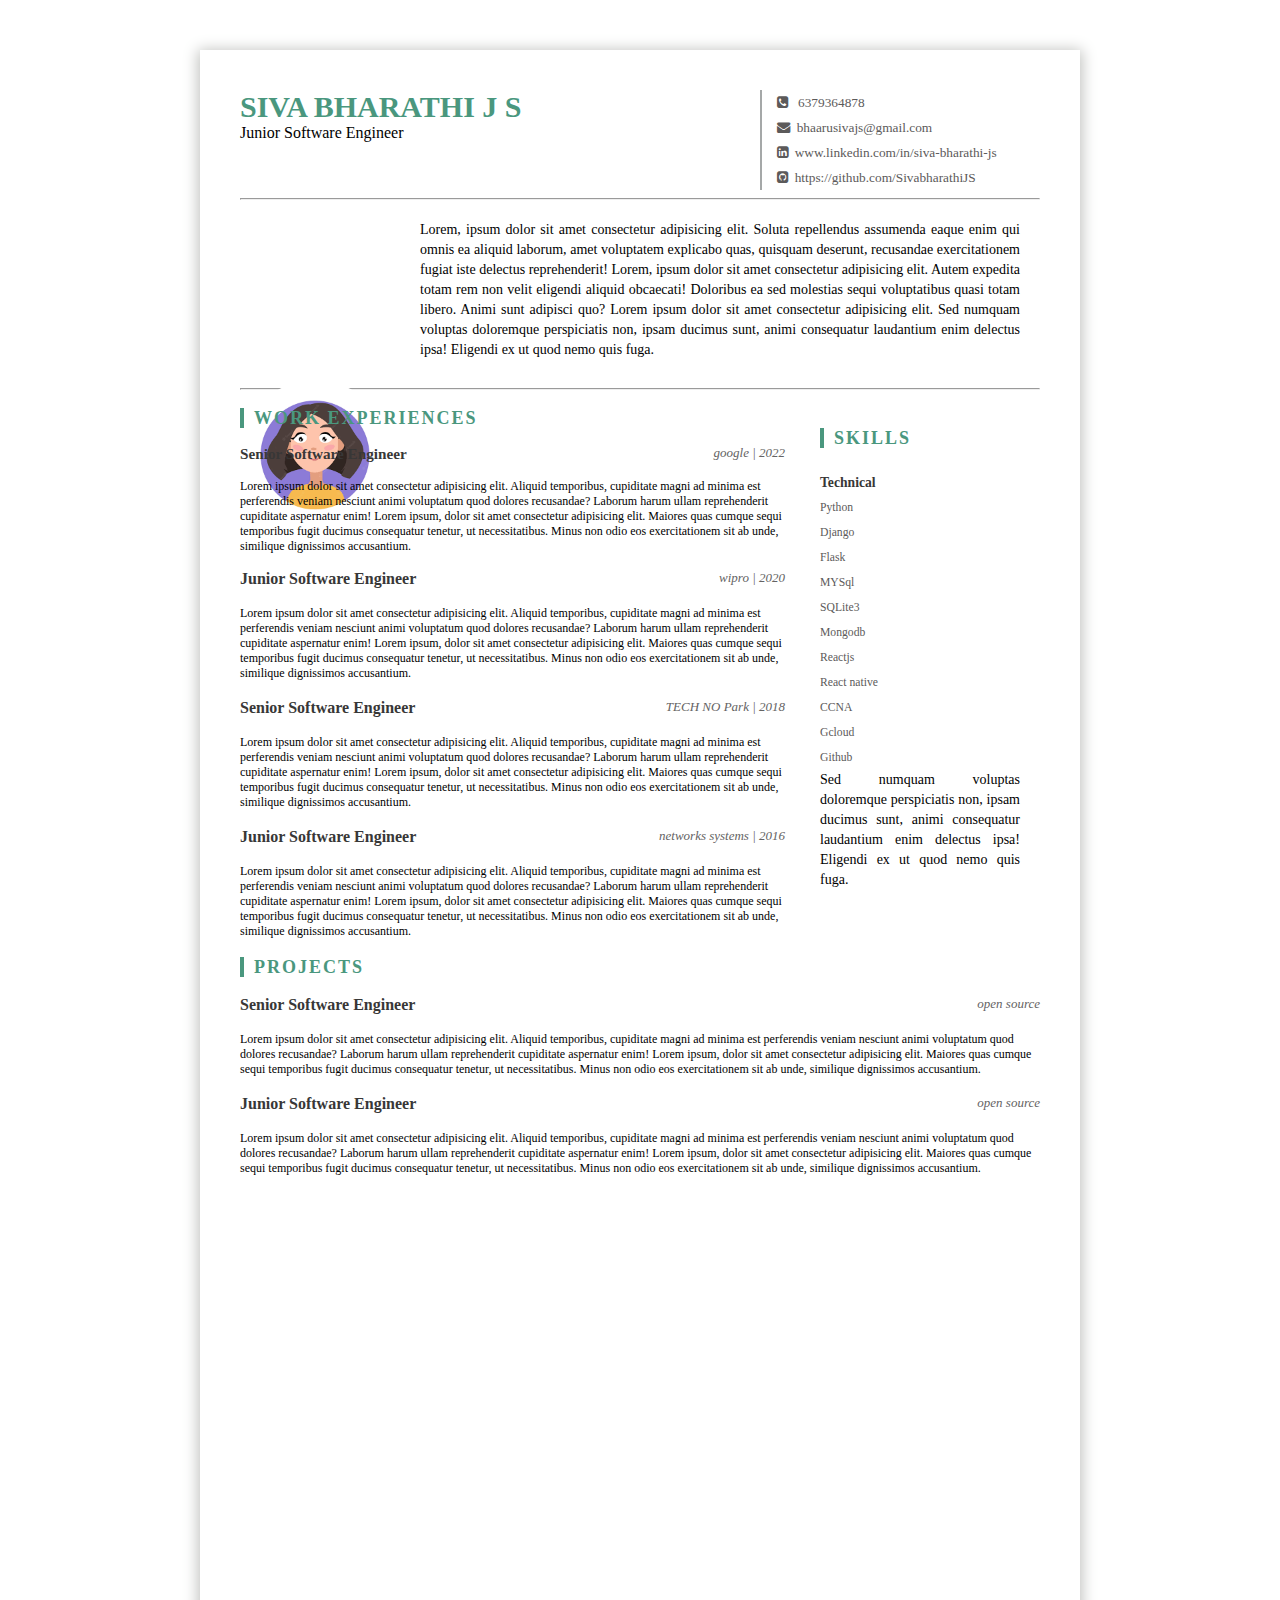
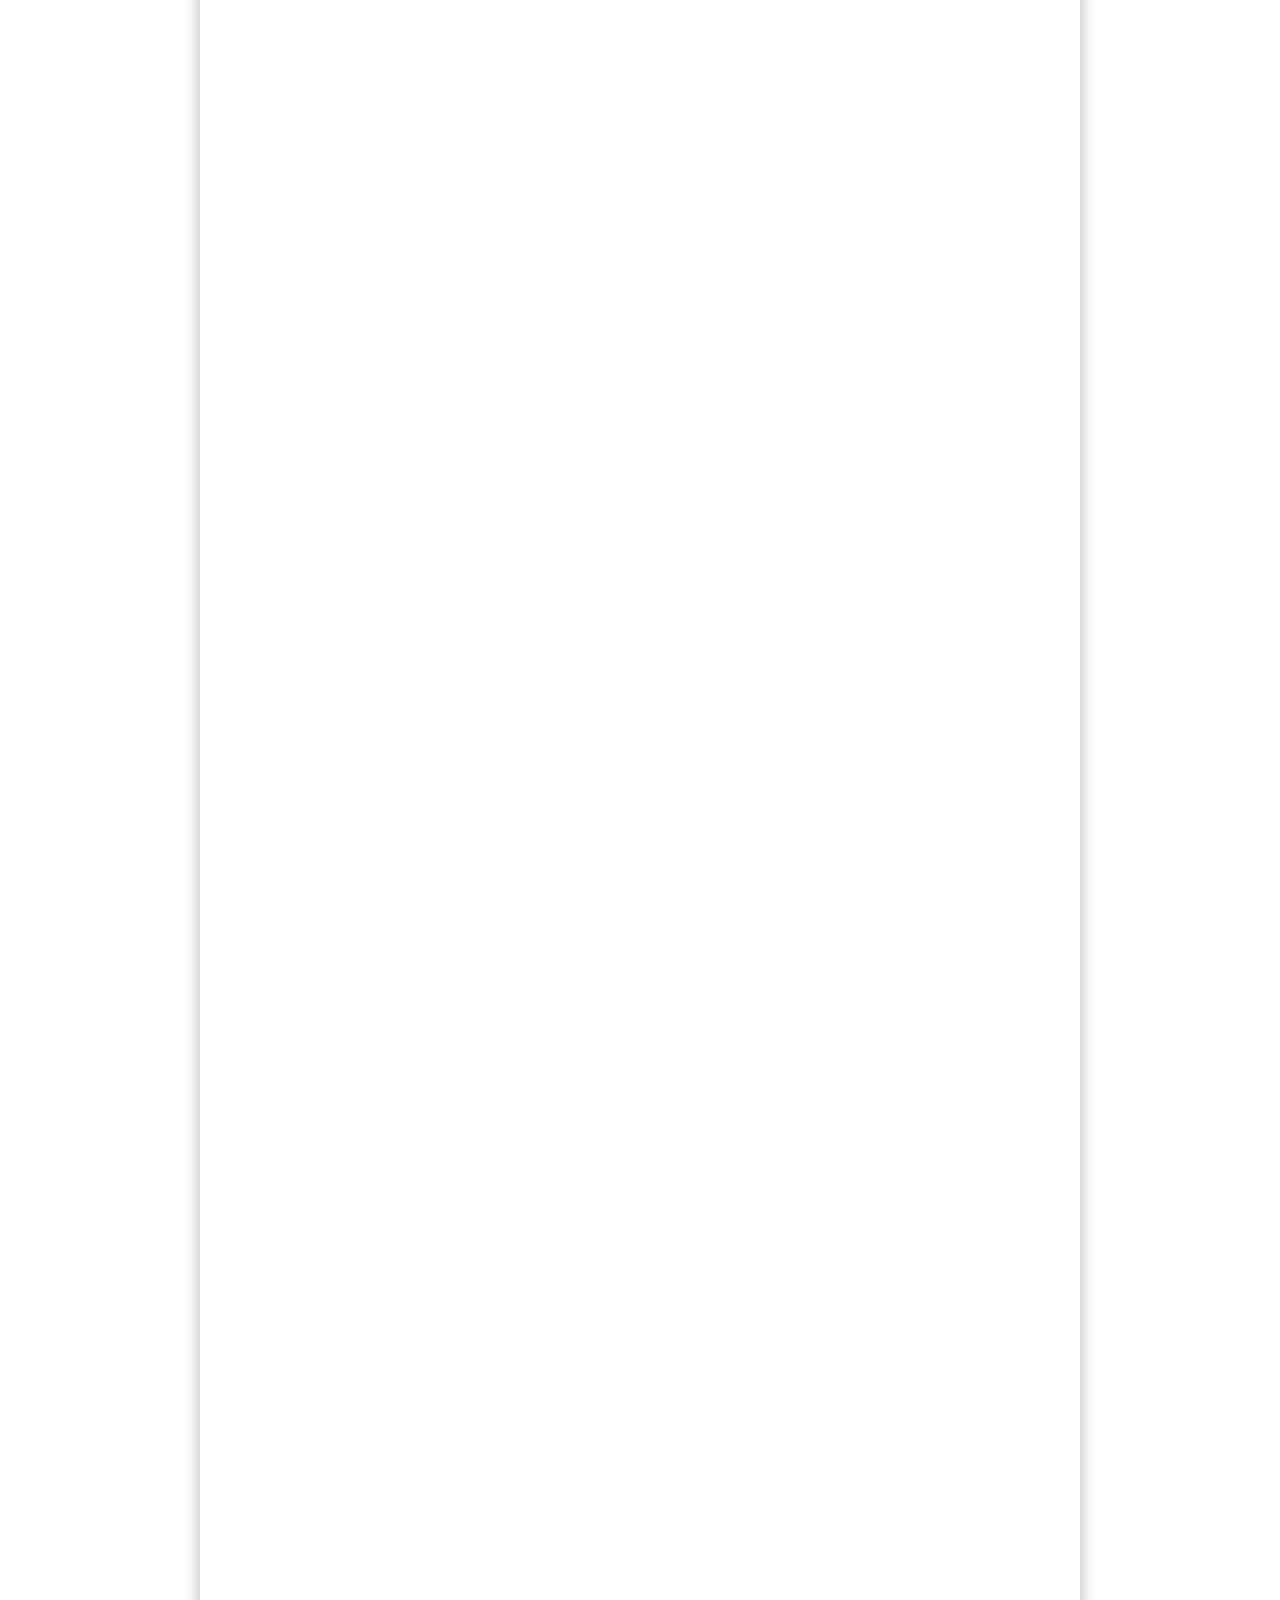
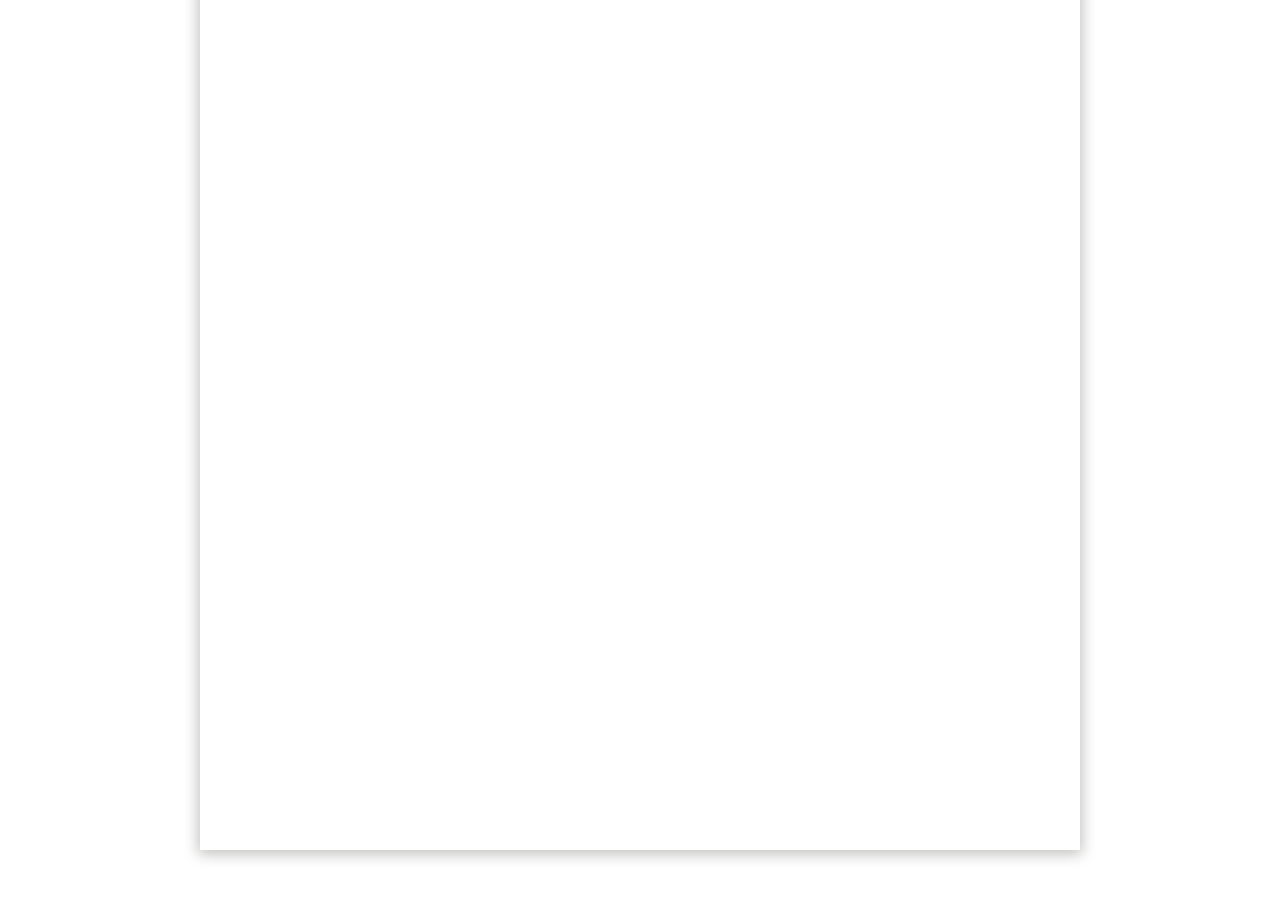
<file: e2/index.html>
<!DOCTYPE html>
<html lang="en">
<head>
    <meta charset="UTF-8">
    <meta http-equiv="X-UA-Compatible" content="IE=edge">
    <meta name="viewport" content="width=device-width, initial-scale=1.0">
    <title>Document</title>
    <link rel="stylesheet" href="c.css">
    <link rel="preconnect" href="https://fonts.googleapis.com">
    <link rel="stylesheet" href="https://cdnjs.cloudflare.com/ajax/libs/font-awesome/4.7.0/css/font-awesome.min.css">
</head>
<body>
    <div class="d1">
       
        <aside>
            <li><i class="fa fa-phone-square" aria-hidden="true"></i> &nbsp; 6379364878</li>
            <li><i class="fa fa-envelope" aria-hidden="true"></i>&nbsp; bhaarusivajs@gmail.com</li>
            <li><i class="fa fa-linkedin-square" aria-hidden="true"></i>&nbsp; www.linkedin.com/in/siva-bharathi-js</li>
            <li><i class="fa fa-github-square" aria-hidden="true"></i>&nbsp; https://github.com/SivabharathiJS</li>
        </aside>
            
            <section>
                <span class="s1">SIVA BHARATHI J S</span><br>
                <span>Junior Software Engineer</span>  
            </section>
            <br>
            <hr>
            <section class="sec1">
                <aside class="a1">Lorem, ipsum dolor sit amet consectetur adipisicing elit. Soluta repellendus assumenda eaque enim qui omnis ea aliquid laborum, amet voluptatem explicabo quas, quisquam deserunt, recusandae exercitationem fugiat iste delectus reprehenderit!
                    Lorem, ipsum dolor sit amet consectetur adipisicing elit. Autem expedita totam rem non velit eligendi aliquid obcaecati! Doloribus ea sed molestias sequi voluptatibus quasi totam libero. Animi sunt adipisci quo?
                    Lorem ipsum dolor sit amet consectetur adipisicing elit. Sed numquam voluptas doloremque perspiciatis non, ipsam ducimus sunt, animi consequatur laudantium enim delectus ipsa! Eligendi ex ut quod nemo quis fuga.
                </aside>
                    <img src="images.png" height="150px" width="150px" style="border-radius: 50%;" alt="">
                   
            </section><br>
            <hr>
            <section class="sec2"><br>
                <aside class="a1 a2"><span class="s2">SKILLS</span><br><br><li>
                    <h3>Technical</h3>
                   <li>Python</li> 
                   <li> Django
                   <li> Flask
                   <li> MYSql
                   <li> SQLite3
                   <li> Mongodb
                   <li> Reactjs
                   <li> React native
                  <li>  CCNA
                    <li> Gcloud
                    <li>  Github
                </li> Sed numquam voluptas doloremque perspiciatis non, ipsam ducimus sunt, animi consequatur laudantium enim delectus ipsa! Eligendi ex ut quod nemo quis fuga.
                </aside>
                <div class="d2">
                    
               
                    
                <span class="s2">WORK EXPERIENCES</span><br><br>
                <aside class="a3">google | 2022</aside><h3>Senior Software Engineer</h3><BR><p class="p1">Lorem ipsum dolor sit amet consectetur adipisicing elit. Aliquid temporibus, cupiditate magni ad minima est perferendis veniam nesciunt animi voluptatum quod dolores recusandae? Laborum harum ullam reprehenderit cupiditate aspernatur enim! Lorem ipsum, dolor sit amet consectetur adipisicing elit. Maiores quas cumque sequi temporibus fugit ducimus consequatur tenetur, ut necessitatibus. Minus non odio eos exercitationem sit ab unde, similique dignissimos accusantium.
                </p> <br></div>
                <aside class="a4">wipro | 2020</aside><h4>Junior Software Engineer</h4><BR><p class="p1">Lorem ipsum dolor sit amet consectetur adipisicing elit. Aliquid temporibus, cupiditate magni ad minima est perferendis veniam nesciunt animi voluptatum quod dolores recusandae? Laborum harum ullam reprehenderit cupiditate aspernatur enim! Lorem ipsum, dolor sit amet consectetur adipisicing elit. Maiores quas cumque sequi temporibus fugit ducimus consequatur tenetur, ut necessitatibus. Minus non odio eos exercitationem sit ab unde, similique dignissimos accusantium.
                </p><br>
                <aside class="a3">TECH NO Park | 2018</aside><h4>Senior Software Engineer</h4><BR><p class="p1">Lorem ipsum dolor sit amet consectetur adipisicing elit. Aliquid temporibus, cupiditate magni ad minima est perferendis veniam nesciunt animi voluptatum quod dolores recusandae? Laborum harum ullam reprehenderit cupiditate aspernatur enim! Lorem ipsum, dolor sit amet consectetur adipisicing elit. Maiores quas cumque sequi temporibus fugit ducimus consequatur tenetur, ut necessitatibus. Minus non odio eos exercitationem sit ab unde, similique dignissimos accusantium.
                </p> <br>
                <aside class="a4">networks systems | 2016</aside><h4>Junior Software Engineer</h4><BR><p class="p1">Lorem ipsum dolor sit amet consectetur adipisicing elit. Aliquid temporibus, cupiditate magni ad minima est perferendis veniam nesciunt animi voluptatum quod dolores recusandae? Laborum harum ullam reprehenderit cupiditate aspernatur enim! Lorem ipsum, dolor sit amet consectetur adipisicing elit. Maiores quas cumque sequi temporibus fugit ducimus consequatur tenetur, ut necessitatibus. Minus non odio eos exercitationem sit ab unde, similique dignissimos accusantium.
                </p><br>
                <span class="s2">PROJECTS</span><br><br>
                <aside class="a3">open source</aside><h4>Senior Software Engineer</h4><BR><p class="p1">Lorem ipsum dolor sit amet consectetur adipisicing elit. Aliquid temporibus, cupiditate magni ad minima est perferendis veniam nesciunt animi voluptatum quod dolores recusandae? Laborum harum ullam reprehenderit cupiditate aspernatur enim! Lorem ipsum, dolor sit amet consectetur adipisicing elit. Maiores quas cumque sequi temporibus fugit ducimus consequatur tenetur, ut necessitatibus. Minus non odio eos exercitationem sit ab unde, similique dignissimos accusantium.
                </p> <br>
                <aside class="a4">open source</aside><h4>Junior Software Engineer</h4><BR><p class="p1">Lorem ipsum dolor sit amet consectetur adipisicing elit. Aliquid temporibus, cupiditate magni ad minima est perferendis veniam nesciunt animi voluptatum quod dolores recusandae? Laborum harum ullam reprehenderit cupiditate aspernatur enim! Lorem ipsum, dolor sit amet consectetur adipisicing elit. Maiores quas cumque sequi temporibus fugit ducimus consequatur tenetur, ut necessitatibus. Minus non odio eos exercitationem sit ab unde, similique dignissimos accusantium.
                </p><br>
        </section>

       


    </div>
</body>
</html>
</file>
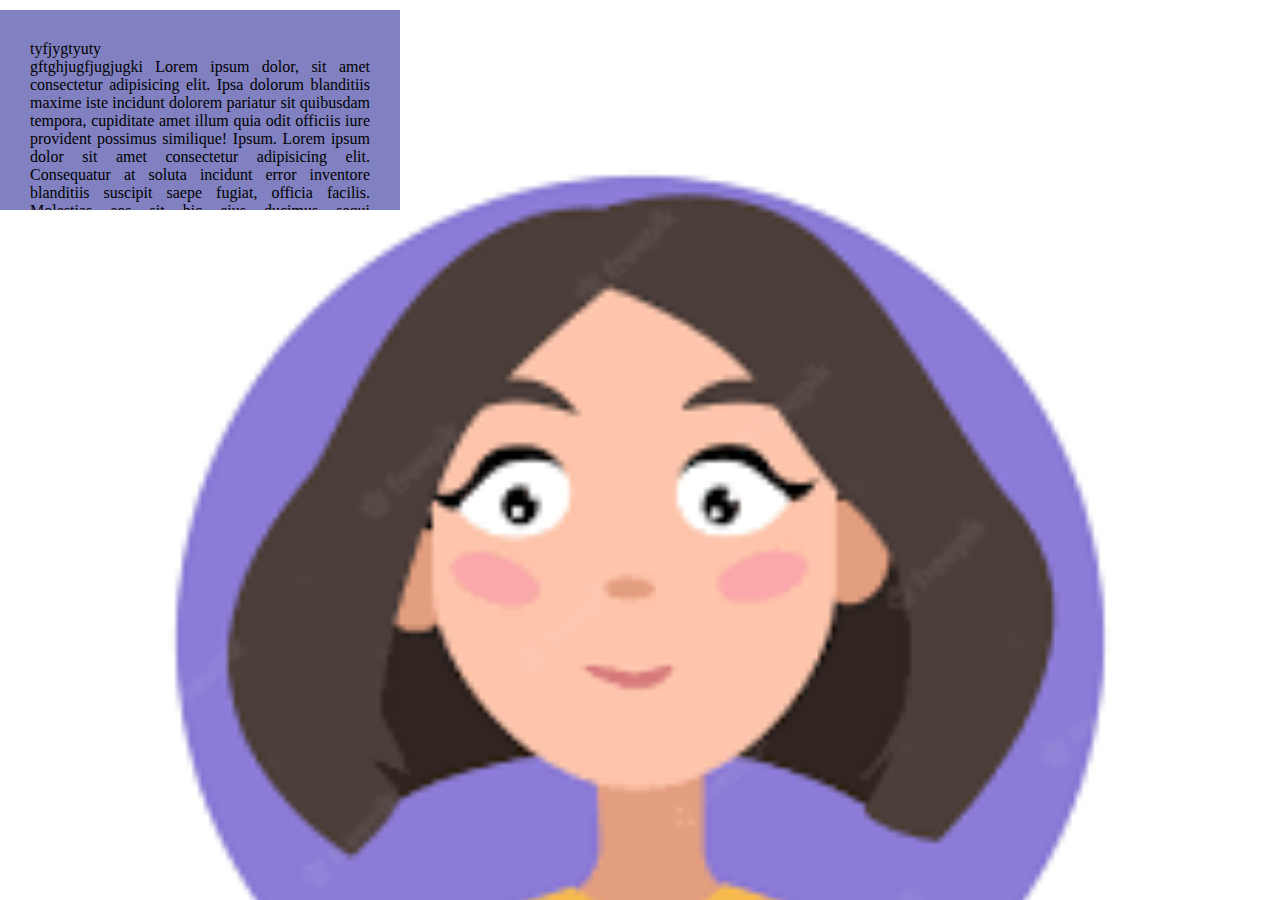
<file: e2/h.html>
<!DOCTYPE html>
<html lang="en">
<head>
    <meta charset="UTF-8">
    <meta http-equiv="X-UA-Compatible" content="IE=edge">
    <meta name="viewport" content="width=device-width, initial-scale=1.0">
    <title>Document</title>
    <link rel="stylesheet" href="d.css">
</head>
<body>
    <header></header>
    <div class="siva">
        <p>tyfjygtyuty</p>
gftghjugfjugjugki Lorem ipsum dolor, sit amet consectetur adipisicing elit. Ipsa dolorum blanditiis maxime iste incidunt dolorem pariatur sit quibusdam tempora, cupiditate amet illum quia odit officiis iure provident possimus similique! Ipsum.
Lorem ipsum dolor sit amet consectetur adipisicing elit. Consequatur at soluta incidunt error inventore blanditiis suscipit saepe fugiat, officia facilis. Molestias eos sit hic eius ducimus sequi reprehenderit illo mollitia.
    </div>
    <footer></footer>
</body>
</html>
</file>
<file: e2/c.css>
*{
    margin: 0%;
    padding: 0;
    box-sizing: border-box;
}
.d1{
   margin: 50px;
   margin-left: 200px;
   margin-right: 200px;
    background-color: rgb(255, 255, 255);
    height: 4000px;
  box-shadow: 0px 2px 14px 2px rgb(191, 192, 189);
  padding: 40px;
}
section{
  width: 70%;
    height: 90px;
    font-family: 'Secular One', sans-serif;
font-family: 'Signika Negative', sans-serif;
font-family: 'Unbounded', cursive;

    
}
.s1{
    color: rgb(74, 151, 126);
    font-size: 30px;
    font-weight: 900;
}

    aside {
        width: 35%;
        padding-left: 15px;
        margin-left: 15px;
        float: right;
        font-style: italic;
        background-color: rgba(66, 66, 66, 0);
        border: 2px solid rgb(165, 168, 168);
        border-bottom: none;
        border-top: none;
        border-right: none;
      }
li{
    list-style: none;
    font-size: smaller;
    font-style: normal;
    color: rgb(92, 90, 90);
    line-height: 20px;
}
hr{
    color: rgb(165, 168, 168);
}
.a1{
    width: 80%;
    float: right;
    font-weight: 3px;
    font-size: 14px;
    border: none;
    font-style: normal;
    font-family: serif;
    line-height: 20px;
    padding: 20px;
    text-align: justify;
   
}
.sec1{
    width: 100%;
    height: 170px;
}
.sec2{
    width: 100%;
    font-weight: normal;
}
.a2{
    width: 30%;
    float: right;
}
.s2{
    
    color:  rgb(74, 151, 126);
    border: 4px solid  rgb(74, 151, 126);
    border-bottom: none;
    border-top: none;
    border-right: none;
    padding-left: 10px;
    font-size: large;
    font-style: inherit;
    font-family: none;
    font-weight: bold;
    letter-spacing: 2px;
}
h3,h4{
    color: rgb(56, 55, 55);
}
.d2{
    width: 70%;
    color: #000;
    font-size: small;
    /* font-family: none; */
    
}
.a3,.a4{
    color: rgb(100, 99, 99);
    border: none;
    width: 25%;
    font-size: small;
    text-align: right;
}
.p1{
    font-size: 12px;
}
li{
    line-height: 25px;
}
</file>
<file: e2/d.css>
*{
    box-sizing: border-box;
    padding: 0;
    margin: 0;
}
body{
    background-image: url(images.png);
    background-repeat: no-repeat;
    background-size: cover;
}

.siva{
    height: 200px;
    width: 400px;
    background-color: rgba(102, 102, 180, 0.822);
    padding: 30px;
    margin-top: 10px;
    text-align: justify;
    overflow:scroll;
}
</file>
